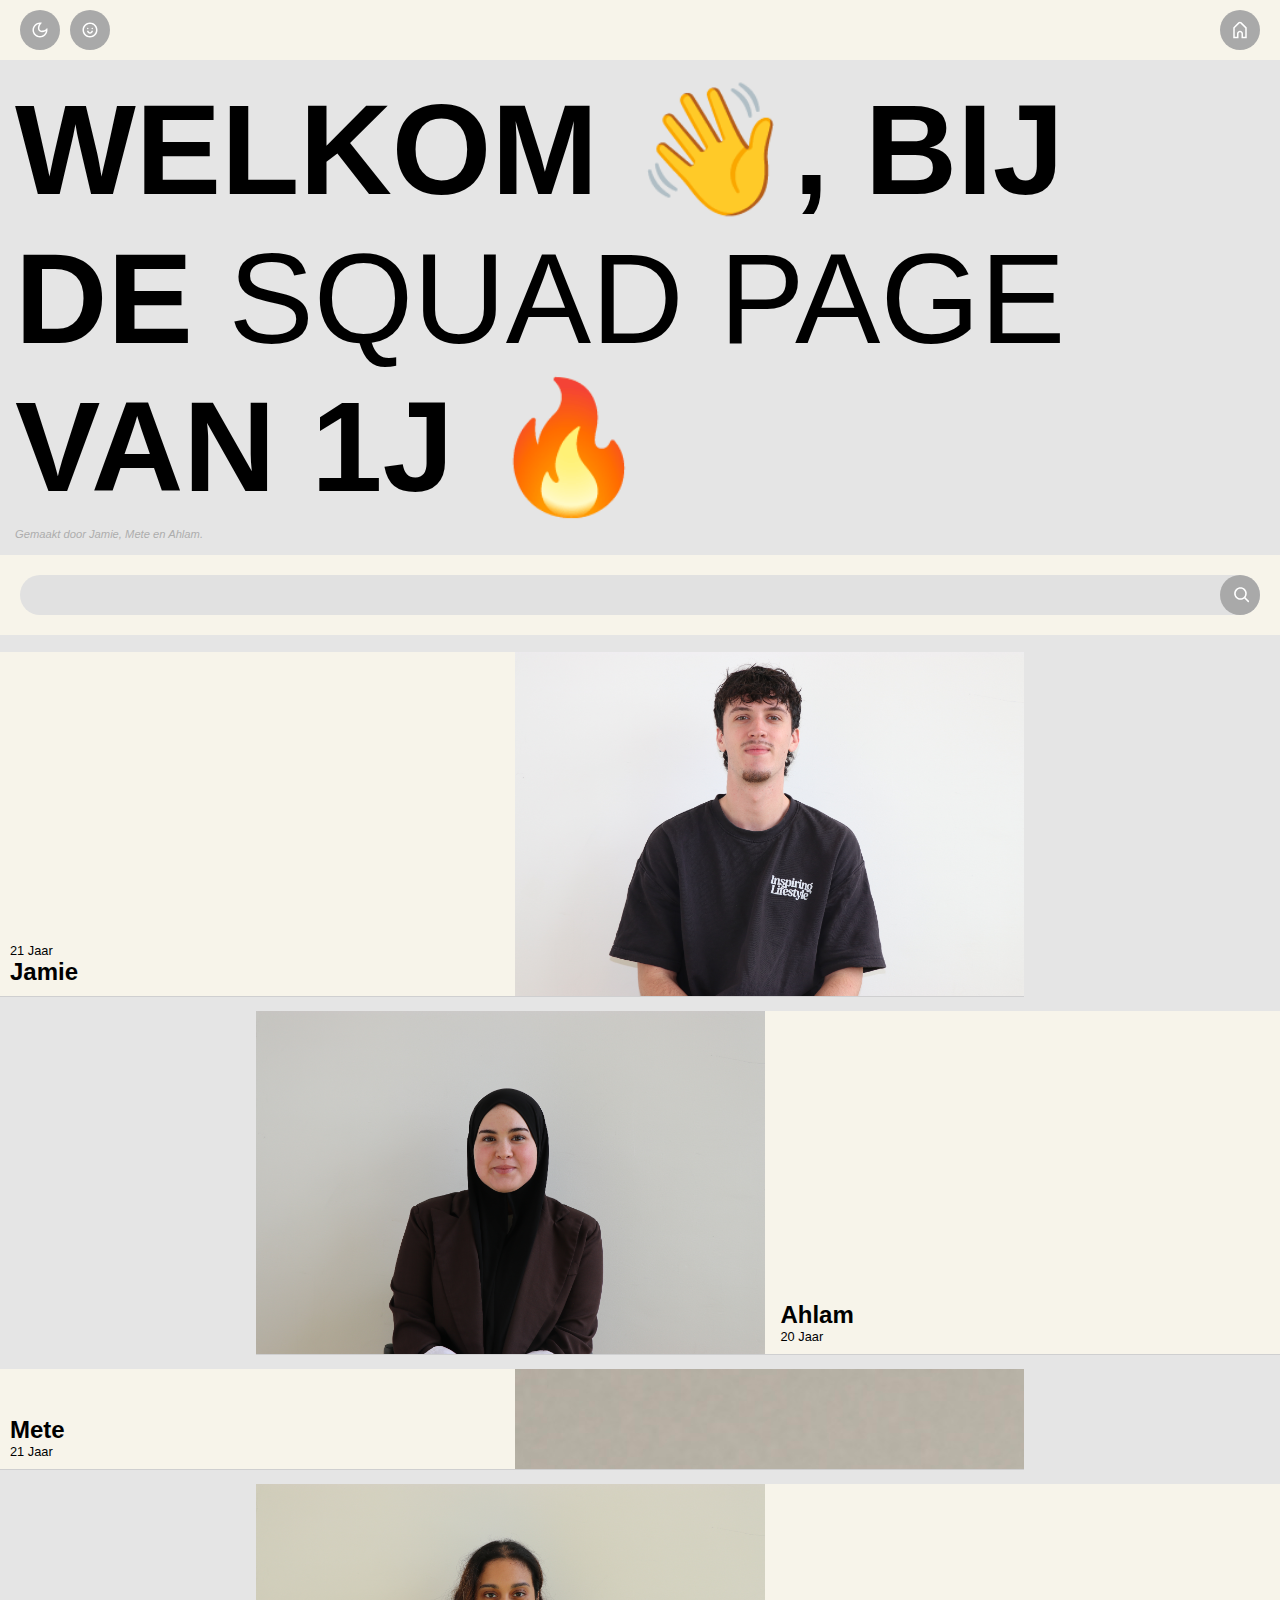
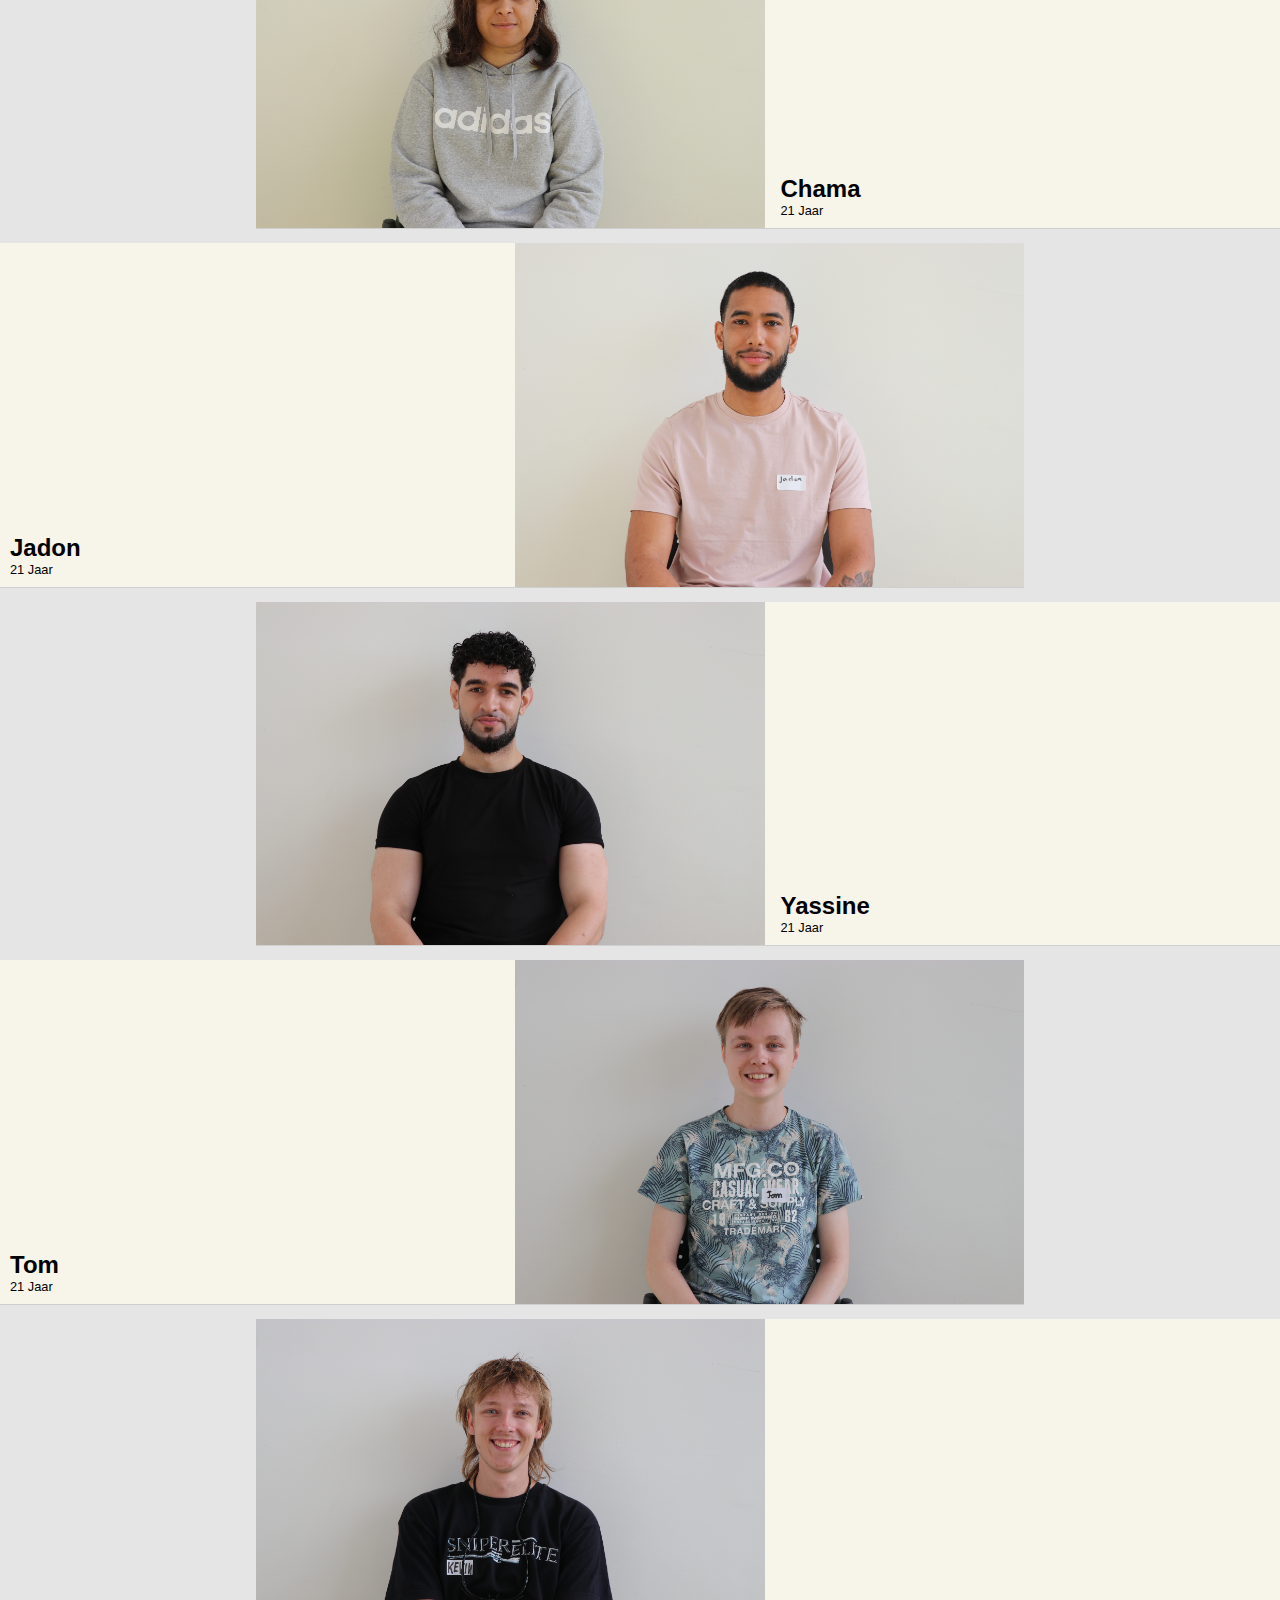
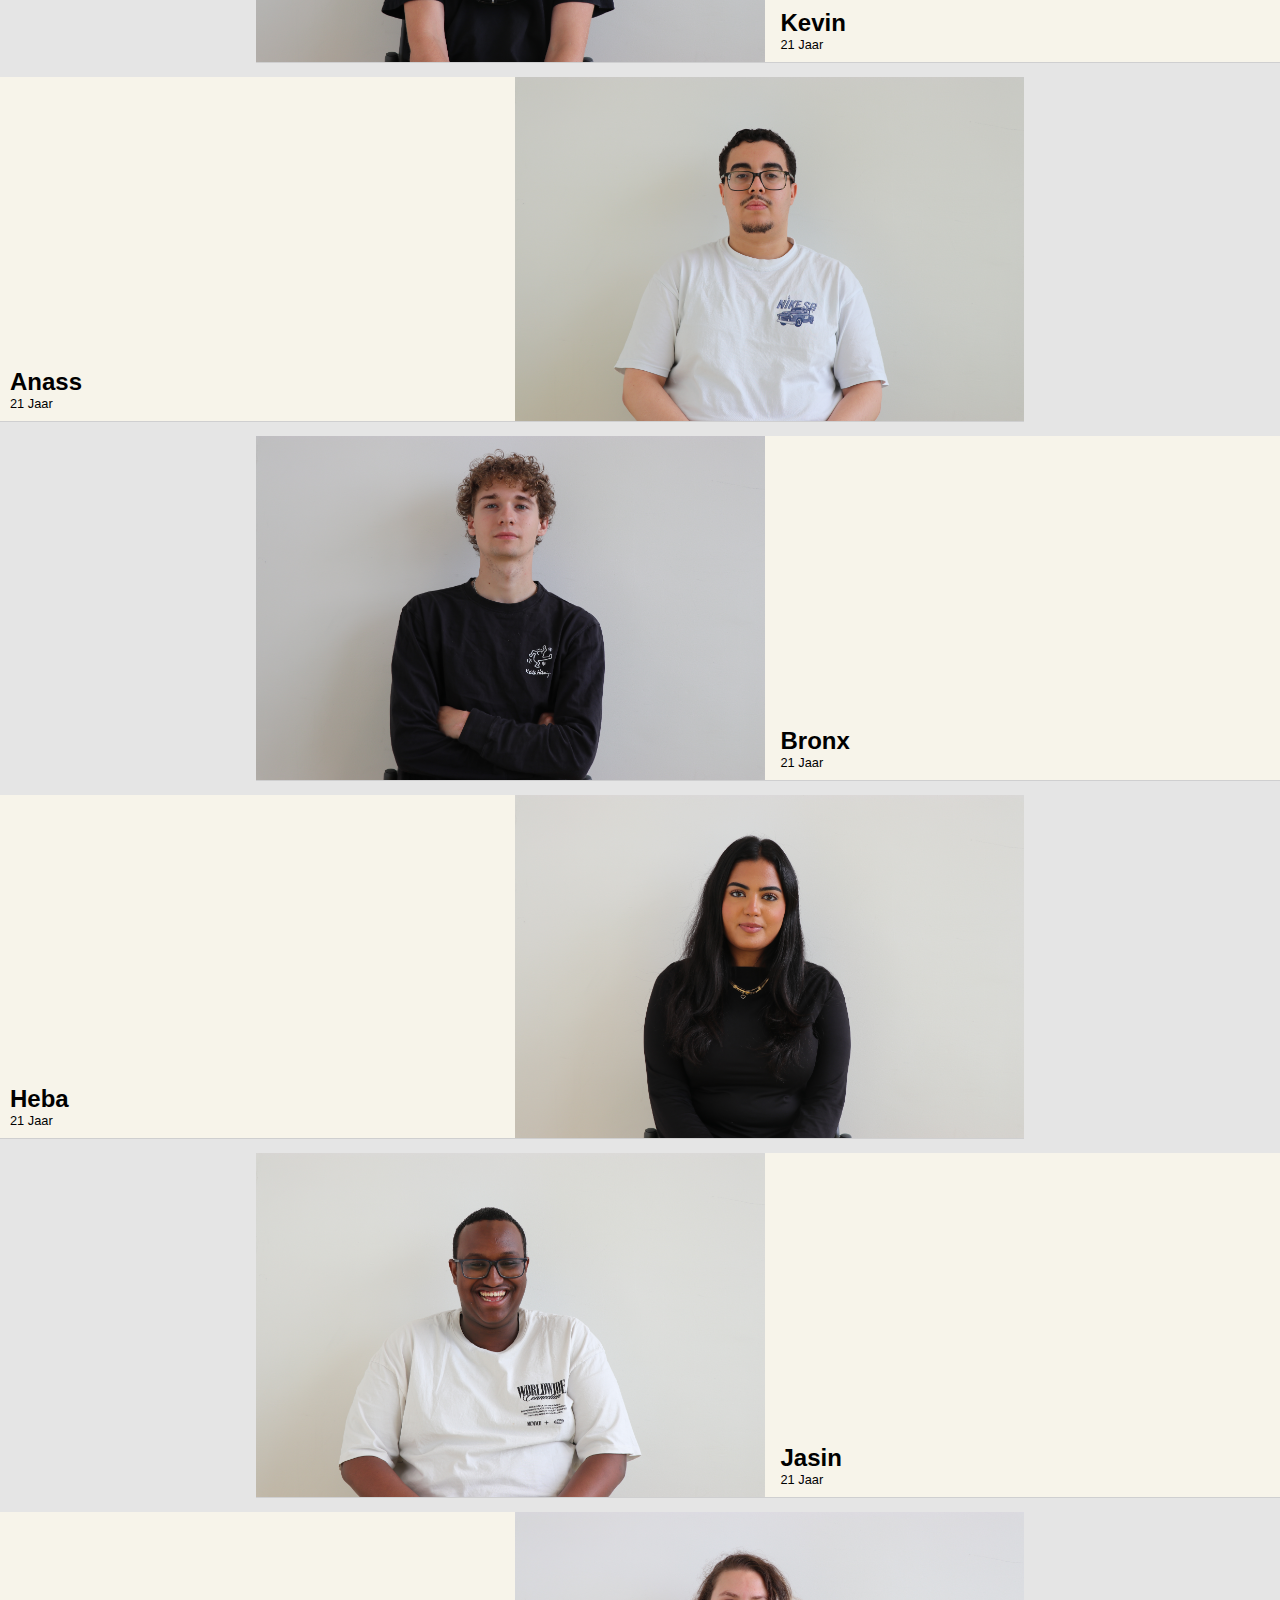
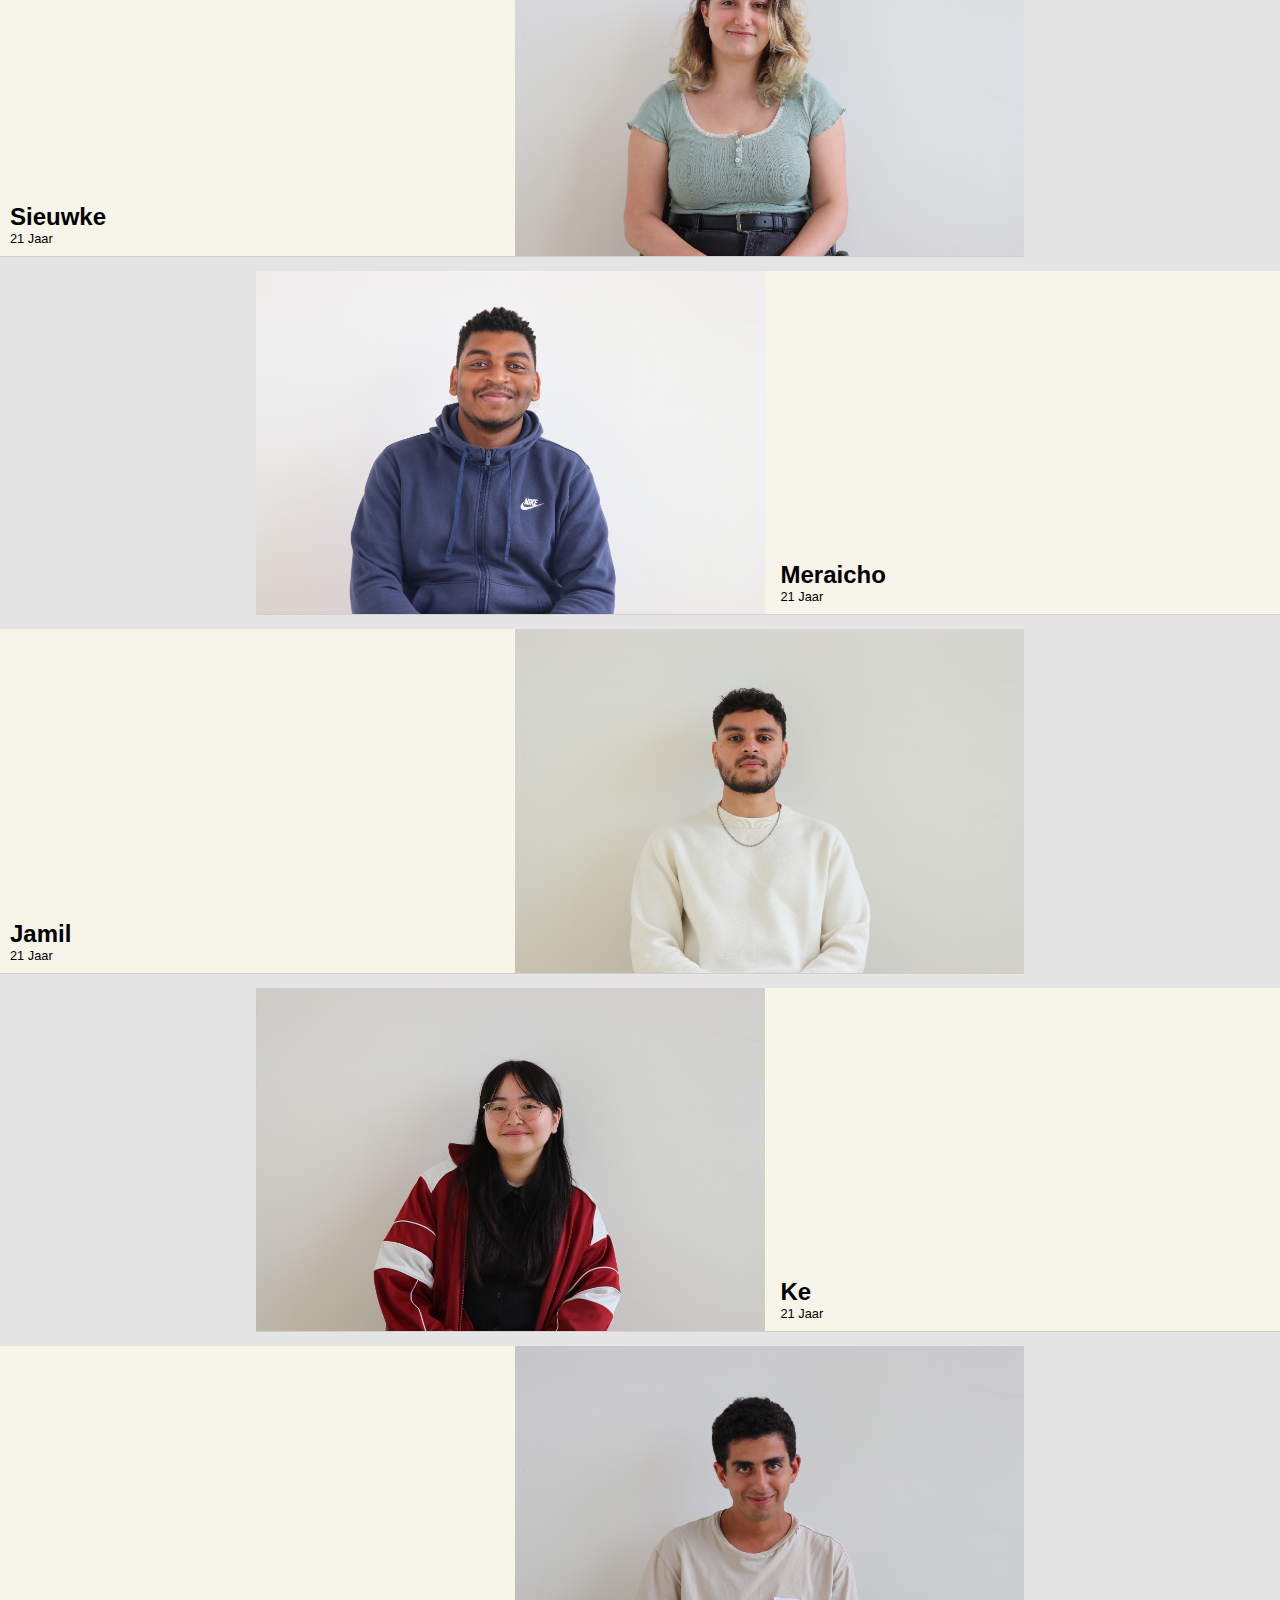
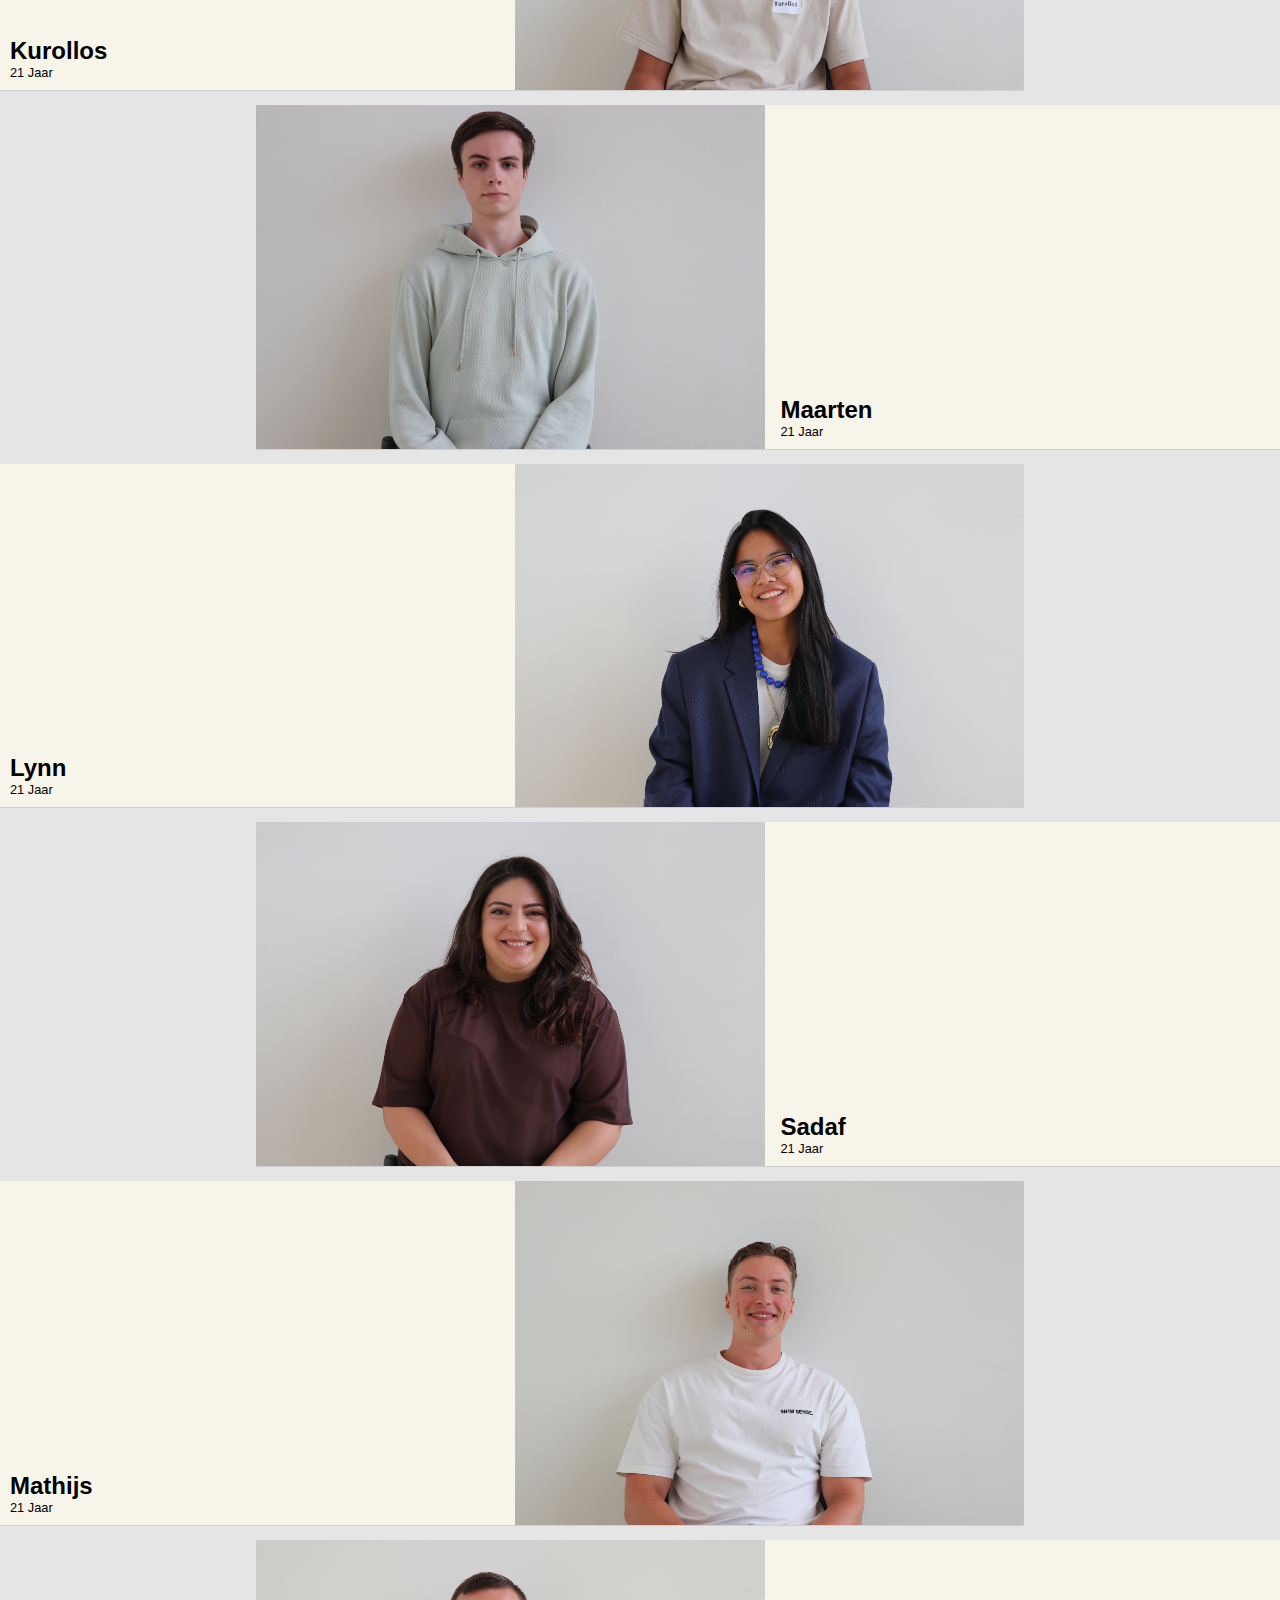
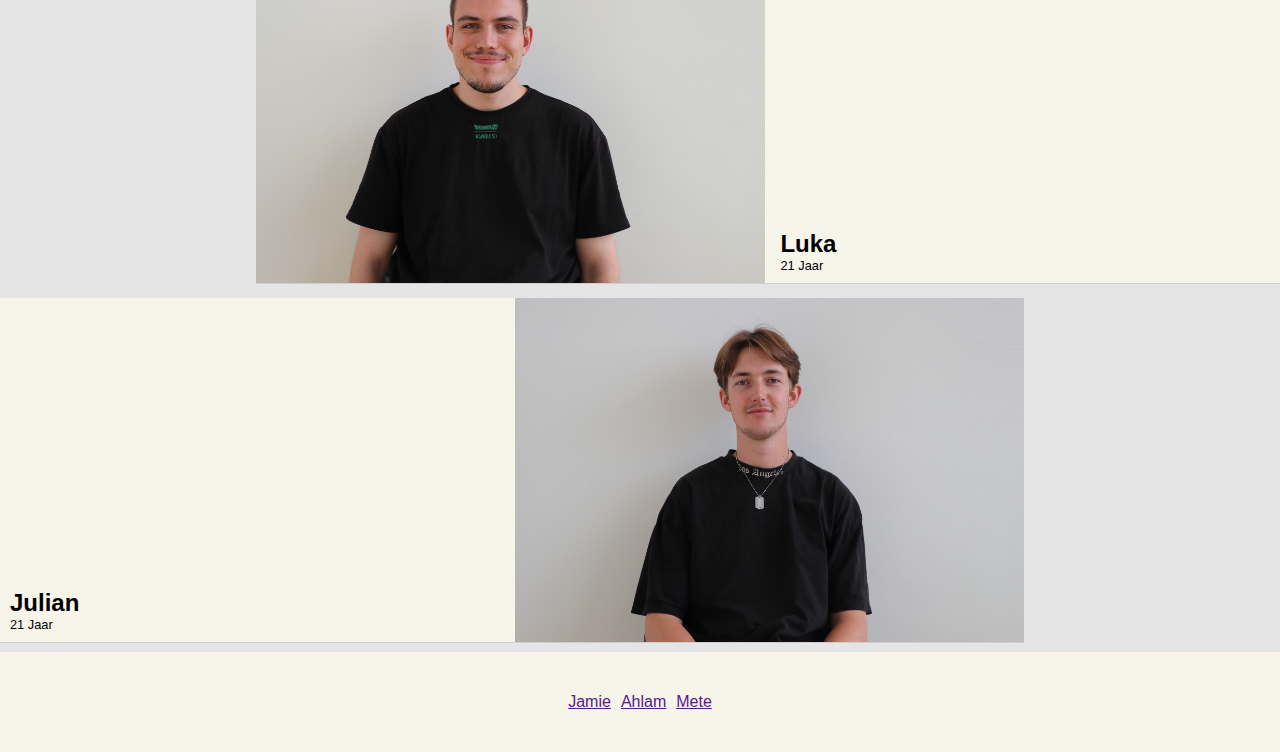
<file: Jamie/Jamie.html>
<!DOCTYPE html>
<html lang="en">
  <head>
    <meta charset="UTF-8" />
    <meta name="viewport" content="width=device-width, initial-scale=1.0" />
    <title>Jamie</title>
    <link rel="stylesheet" href="Jamie.css" />
  </head>
  <body>
    <main>
      <nav>
        <ul>
          <li>
            <a href="">
              <svg
              width="18"
              height="18"
              viewBox="0 0 24 24"
              fill="none"
              xmlns="http://www.w3.org/2000/svg"
            >
            <path
              fill-rule="evenodd"
              clip-rule="evenodd"
              d="M12.2256 2.00253C9.59172 1.94346 6.93894 2.9189 4.92893 4.92891C1.02369 8.83415 1.02369 15.1658 4.92893 19.071C8.83418 22.9763 15.1658 22.9763 19.0711 19.071C21.0811 17.061 22.0565 14.4082 21.9975 11.7743C21.9796 10.9772 21.8669 10.1818 21.6595 9.40643C21.0933 9.9488 20.5078 10.4276 19.9163 10.8425C18.5649 11.7906 17.1826 12.4053 15.9301 12.6837C14.0241 13.1072 12.7156 12.7156 12 12C11.2844 11.2844 10.8928 9.97588 11.3163 8.0699C11.5947 6.81738 12.2094 5.43511 13.1575 4.08368C13.5724 3.49221 14.0512 2.90664 14.5935 2.34046C13.8182 2.13305 13.0228 2.02041 12.2256 2.00253ZM17.6569 17.6568C18.9081 16.4056 19.6582 14.8431 19.9072 13.2186C16.3611 15.2643 12.638 15.4664 10.5858 13.4142C8.53361 11.362 8.73568 7.63895 10.7814 4.09281C9.1569 4.34184 7.59434 5.09193 6.34315 6.34313C3.21895 9.46732 3.21895 14.5326 6.34315 17.6568C9.46734 20.781 14.5327 20.781 17.6569 17.6568Z"
              fill="currentColor"
            />
          </svg>
        </a>
      </li>
          <li>
            <a href="">
              <svg
              width="18"
              height="18"
              viewBox="0 0 24 24"
              fill="none"
              xmlns="http://www.w3.org/2000/svg"
            >
              <path
                d="M16 13H14C14 14.1046 13.1046 15 12 15C10.8954 15 10 14.1046 10 13H8C8 15.2091 9.79086 17 12 17C14.2091 17 16 15.2091 16 13Z"
                fill="currentColor"
              />
              <path
                d="M10 10C10 10.5523 9.55228 11 9 11C8.44772 11 8 10.5523 8 10C8 9.44771 8.44772 9 9 9C9.55228 9 10 9.44771 10 10Z"
                fill="currentColor"
              />
              <path
                d="M15 11C15.5523 11 16 10.5523 16 10C16 9.44771 15.5523 9 15 9C14.4477 9 14 9.44771 14 10C14 10.5523 14.4477 11 15 11Z"
                fill="currentColor"
              />
              <path
                fill-rule="evenodd"
                clip-rule="evenodd"
                d="M22 12C22 17.5228 17.5228 22 12 22C6.47715 22 2 17.5228 2 12C2 6.47715 6.47715 2 12 2C17.5228 2 22 6.47715 22 12ZM20 12C20 16.4183 16.4183 20 12 20C7.58172 20 4 16.4183 4 12C4 7.58172 7.58172 4 12 4C16.4183 4 20 7.58172 20 12Z"
                fill="currentColor"
              />
            </svg>
          </a>
        </li>
        </ul>
        <ul>
          <li>
            <a href="">
              <svg
                width="18"
                height="18"
                viewBox="0 0 24 24"
                fill="red"
                xmlns="http://www.w3.org/2000/svg"
              >
            <path
              fill-rule="evenodd"
              clip-rule="evenodd"
              d="M21 8.77217L14.0208 1.79299C12.8492 0.621414 10.9497 0.621413 9.77817 1.79299L3 8.57116V23.0858H10V17.0858C10 15.9812 10.8954 15.0858 12 15.0858C13.1046 15.0858 14 15.9812 14 17.0858V23.0858H21V8.77217ZM11.1924 3.2072L5 9.39959V21.0858H8V17.0858C8 14.8767 9.79086 13.0858 12 13.0858C14.2091 13.0858 16 14.8767 16 17.0858V21.0858H19V9.6006L12.6066 3.2072C12.2161 2.81668 11.5829 2.81668 11.1924 3.2072Z"
              fill="currentColor"
            />
          </svg>
        </a>
      </li>
        </ul>
        </ul>
      </nav>
      <header>
        <h1>Welkom 👋, bij de <span>squad page </span>van 1J 🔥</h1>
        <p>Gemaakt door Jamie, Mete en Ahlam.</p>
      </header>
      <section>
        <div>
          <input type="search" />
          <div class="input-knop">
            <svg
              width="19"
              height="19"
              viewBox="0 0 24 24"
              fill="white"
              xmlns="http://www.w3.org/2000/svg"
            >
              <path
                fill-rule="evenodd"
                clip-rule="evenodd"
                d="M18.319 14.4326C20.7628 11.2941 20.542 6.75347 17.6569 3.86829C14.5327 0.744098 9.46734 0.744098 6.34315 3.86829C3.21895 6.99249 3.21895 12.0578 6.34315 15.182C9.22833 18.0672 13.769 18.2879 16.9075 15.8442C16.921 15.8595 16.9351 15.8745 16.9497 15.8891L21.1924 20.1317C21.5829 20.5223 22.2161 20.5223 22.6066 20.1317C22.9971 19.7412 22.9971 19.1081 22.6066 18.7175L18.364 14.4749C18.3493 14.4603 18.3343 14.4462 18.319 14.4326ZM16.2426 5.28251C18.5858 7.62565 18.5858 11.4246 16.2426 13.7678C13.8995 16.1109 10.1005 16.1109 7.75736 13.7678C5.41421 11.4246 5.41421 7.62565 7.75736 5.28251C10.1005 2.93936 13.8995 2.93936 16.2426 5.28251Z"
                fill="currentColor"
              />
            </svg>
          </div>
        </div>
      </section>
      <section id="section-a">
        <article >
          <li class="info">
            <p>21 Jaar</p>
            <h2>Jamie</h2>
          </li>
        <li class="image">
          <img src="/assets/squad1j-jamie.jpg" />
        </li>
        </article>
        <article>
          <li class="info">
            <h2>Ahlam</h2>
            <p>20 Jaar</p>
          </li>
          <li class="image">
            <img src="/assets/squad1j-ahlam.jpg" />
          </li>
        </article>
        <article>
          <li class="info">
            <h2>Mete</h2>
            <p>21 Jaar</p>
          </li>
          <li class="image" id="asd">
            <!-- <img src="/assets/squad1j-mete.jpg" /> -->
          </li>
        </article>
        <article>
          <div class="info">
            <h2>Chama</h2>
            <p>21 Jaar</p>
         </div>
         <div class="image">
            <img src="/assets/squad1j-chama.jpg" />
        </div>
        </article>
        <article>
          <li class="info">
            <h2>Jadon</h2>
            <p>21 Jaar</p>
          </li>
            <li class="image">
            <img src="/assets/squad1j-jadon.jpg" />
          </li>
        </article>
        <article>
            <li class="info">
            <h2>Yassine</h2>
            <p>21 Jaar</p>
          </li>
            <li class="image">
            <img src="/assets/squad1j-yassine.jpg" />
          </li>
        </article>
        <article>
          <li class="info">
            <h2>Tom</h2>
            <p>21 Jaar</p>
          </li>
          <li class="image">
            <img src="/assets/squad1j-tom.jpg" />
          </li>
        </article>
        <article>
          <li class="info">
            <h2>Kevin</h2>
            <p>21 Jaar</p>
          </li>
          <li class="image">
            <img src="/assets/squad1j-kevin.jpg" />
          </li>
        </article>
        <article>
          <li class="info">
            <h2>Anass</h2>
            <p>21 Jaar</p>
          </li>
          <li class="image">
            <img src="/assets/squad1j-anass.jpg" />
          </li>
        </article>
        <article>
          <li class="info">
            <h2>Bronx</h2>
            <p>21 Jaar</p>
          </li>
          <li class="image">
            <img src="/assets/squad1j-bronx.jpg" />
          </li>
        </article>
        <article>
          <li class="info">
            <h2>Heba</h2>
            <p>21 Jaar</p>
          </li>
          <li class="image">
            <img src="/assets/squad1j-heba.jpg" />
          </li>
        </article>
        <article>
          <li class="info">
            <h2>Jasin</h2>
            <p>21 Jaar</p>
          </li>
          <li class="image">
            <img src="/assets/squad1j-jasin.jpg" />
          </li>
        </article>
        <article>
          <li class="info">
            <h2>Sieuwke</h2>
            <p>21 Jaar</p>
          </li>
          <li class="image">
            <img src="/assets/squad1j-sieuwke.jpg" />
          </li>
        </article>
        <article>
          <li class="info">
            <h2>Meraicho</h2>
            <p>21 Jaar</p>
          </li>
          <li class="image">
            <img src="/assets/squad1j-meraichio.jpg" />
          </li>
        </article>
        <article>
          <li class="info">
            <h2>Jamil</h2>
            <p>21 Jaar</p>
          </li>
          <li class="image">
            <img src="../assets/squad1j-jamil.jpg" />
          </li>
        </article>
        <article>
          <li class="info">
          <h2>Ke</h2>
          <p>21 Jaar</p>
        </li>
        <li class="image">
          <img src="../assets/squad1j-ké.jpg" />
        </li>
        </article>
        <article>
          <li class="info">
          <h2>Kurollos</h2>
          <p>21 Jaar</p>
        </li>
        <li class="image">
          <img src="../assets/squad1j-kurollos.jpg" />
        </li>
        </article>
        <article>
          <li class="info">
          <h2>Maarten</h2>
          <p>21 Jaar</p>
        </li>
        <li class="image">
          <img src="../assets/squad1j-maarten.jpg" />
        </li>
        </article>
        <article>
          <li class="info">
          <h2>Lynn</h2>
          <p>21 Jaar</p>
        </li>
        <li class="image">
          <img src="../assets/squad1j-lynn.jpg" />
        </li>
        </article>
        <article>
          <li class="info">
          <h2>Sadaf</h2>
          <p>21 Jaar</p>
        </li>
        <li class="image">
          <img src="../assets/squad1j-sadaf.jpg" />
        </li>
        </article>
        <article>
          <li class="info">
          <h2>Mathijs</h2>
          <p>21 Jaar</p>
        </li>
        <li class="image">
          <img src="../assets/squad1j-mathijs.jpg" />
        </li>
        </article>
        <article>
          <li class="info">
          <h2>Luka</h2>
          <p>21 Jaar</p>
        </li>
        <li class="image">
          <img src="../assets/squad1j-luka.jpg" />
        </li>
        </article>
        <article>
          <li class="info">
          <h2>Julian</h2>
          <p>21 Jaar</p>
        </li>
        <li class="image">
          <img src="../assets/squad1j-julian.jpg" />
        </li>
        </article>
        <p id="paragraaf" hidden>
          Lorem ipsum dolor sit amet consectetur adipisicing elit. Voluptate
          repudiandae molestiae accusantium reprehenderit velit, quidem ipsa
          dicta enim, quasi tempore nihil impedit aliquid inventore aut quod vel
          deleniti beatae! Accusamus.
        </p>
      </section>
      <footer>
        <a href="">Jamie</a>
        <a href="">Ahlam</a>
        <a href="">Mete</a>
      </footer>
    </main>
  </body>
  <script src="Jamie.js"></script>
</html>
</file>
<file: Jamie/Jamie.css>
@import url('https://fonts.googleapis.com/css2?family=Archivo+Black&display=swap');

*, *::after, *::before {
    margin: 0;
    padding: 0;
    box-sizing: border-box;
}

body {
    background-image: url(noise.png);
    font-family: sans-serif;
}

main {
    display: grid;
}

svg {
    color: white;
}

nav {
    height: 60px;
    background: #F7F4EA;
    display: flex;
    align-items: center;
    gap: 10px;
    justify-content: space-between;
    padding: 0 20px;

    ul:nth-of-type(1) {
        list-style: none;
        display: flex;
        gap: 10px;

        li  {
            background: darkgrey;
            width: 40px;
            border-radius: 50%;
            aspect-ratio: 1/1;
            display: flex;
            align-items: center;
            justify-content: center;
        }
    }

    a {
        height: 18px;
    }

    ul:nth-of-type(2) {
        list-style: none;

        li:nth-of-type(1) {
            background: darkgrey;
            width: 40px;
            border-radius: 50%;
            aspect-ratio: 1/1;
            display: flex;
            align-items: center;
            justify-content: center;
        }
    }

}

section:nth-of-type(1) {
    min-height: 50px;
    display: grid;
    background: #F7F4EA;
    place-items: center;
    padding: 20px;

    input[type="search"] {
        background: rgb(225, 225, 225);
        border: none;
        border-radius: 20px;
        width: 100%;
        height: 40px;
        padding: 0 20px;
    }

    div:first-child {
        position: relative;
        width: 100%;
    }

    .input-knop {
        background: darkgrey;
        position: absolute;
        height: 40px;
        position: absolute;
        top: 0;
        right: 0;
        border-radius: 50%;
        width: 40px;
        display: flex;
        align-items: center;
        justify-content: center;
    }
}

section:nth-of-type(2) {
    min-height: fit-content;
    display: flex;
    background: rgb(229, 229, 229);
    flex-direction: column;
    padding: 17px 0 10px 0;
    gap: 15px;

    article {
        width: 80%;
        height: 100px;
        background: #F7F4EA;
        display: flex;
        box-shadow: rgba(17, 17, 26, 0.1) 0px 1px 0px;        
        gap: 5px;

        .image {
            width: 50%;
            list-style: none;
        }

        .info {
            width: 50%;
            list-style: none;
            display: flex;
            flex-direction: column;
            justify-content: flex-end;
            padding: 10px;
            /* gap: 5px; */
        }

        p {
            font-size: 80%;
        }

        img {
            grid-column: 2;
            grid-row: 1 / 3;  
            width: 100%;
            height: 100%;
            object-fit: cover;
        }

        #asd {
            background-image: url(/assets/squad1j-mete.jpg);
        }
    }

    article:nth-of-type(odd) {
        align-self: flex-start;
    }

    article:nth-of-type(even) {
        align-self:flex-end;
        display: flex;
        flex-direction: row-reverse;
    }
}

header {
    display: flex;
    flex-direction: column;
    gap: 6px;
    background: rgb(229, 229, 229);
    z-index: 1;
    padding: 15px;
    justify-content: center;
    min-height: fit-content;

    h1 {
        font-size: 10vw;
        text-transform: uppercase;
    }   

    span {
        font-weight: 100;
    }

    p {
        font-style: italic;
        color: #adadad;
        font-size: 70%;
    }
}

footer {
    height: 100px;
    background: #F7F4EA;
    display: flex;
    align-items: center;
    justify-content: center;
    gap: 10px;
}

@media (min-width: 390px) {
    section:nth-of-type(2) article {
        min-height: fit-content;
    }
}
</file>
